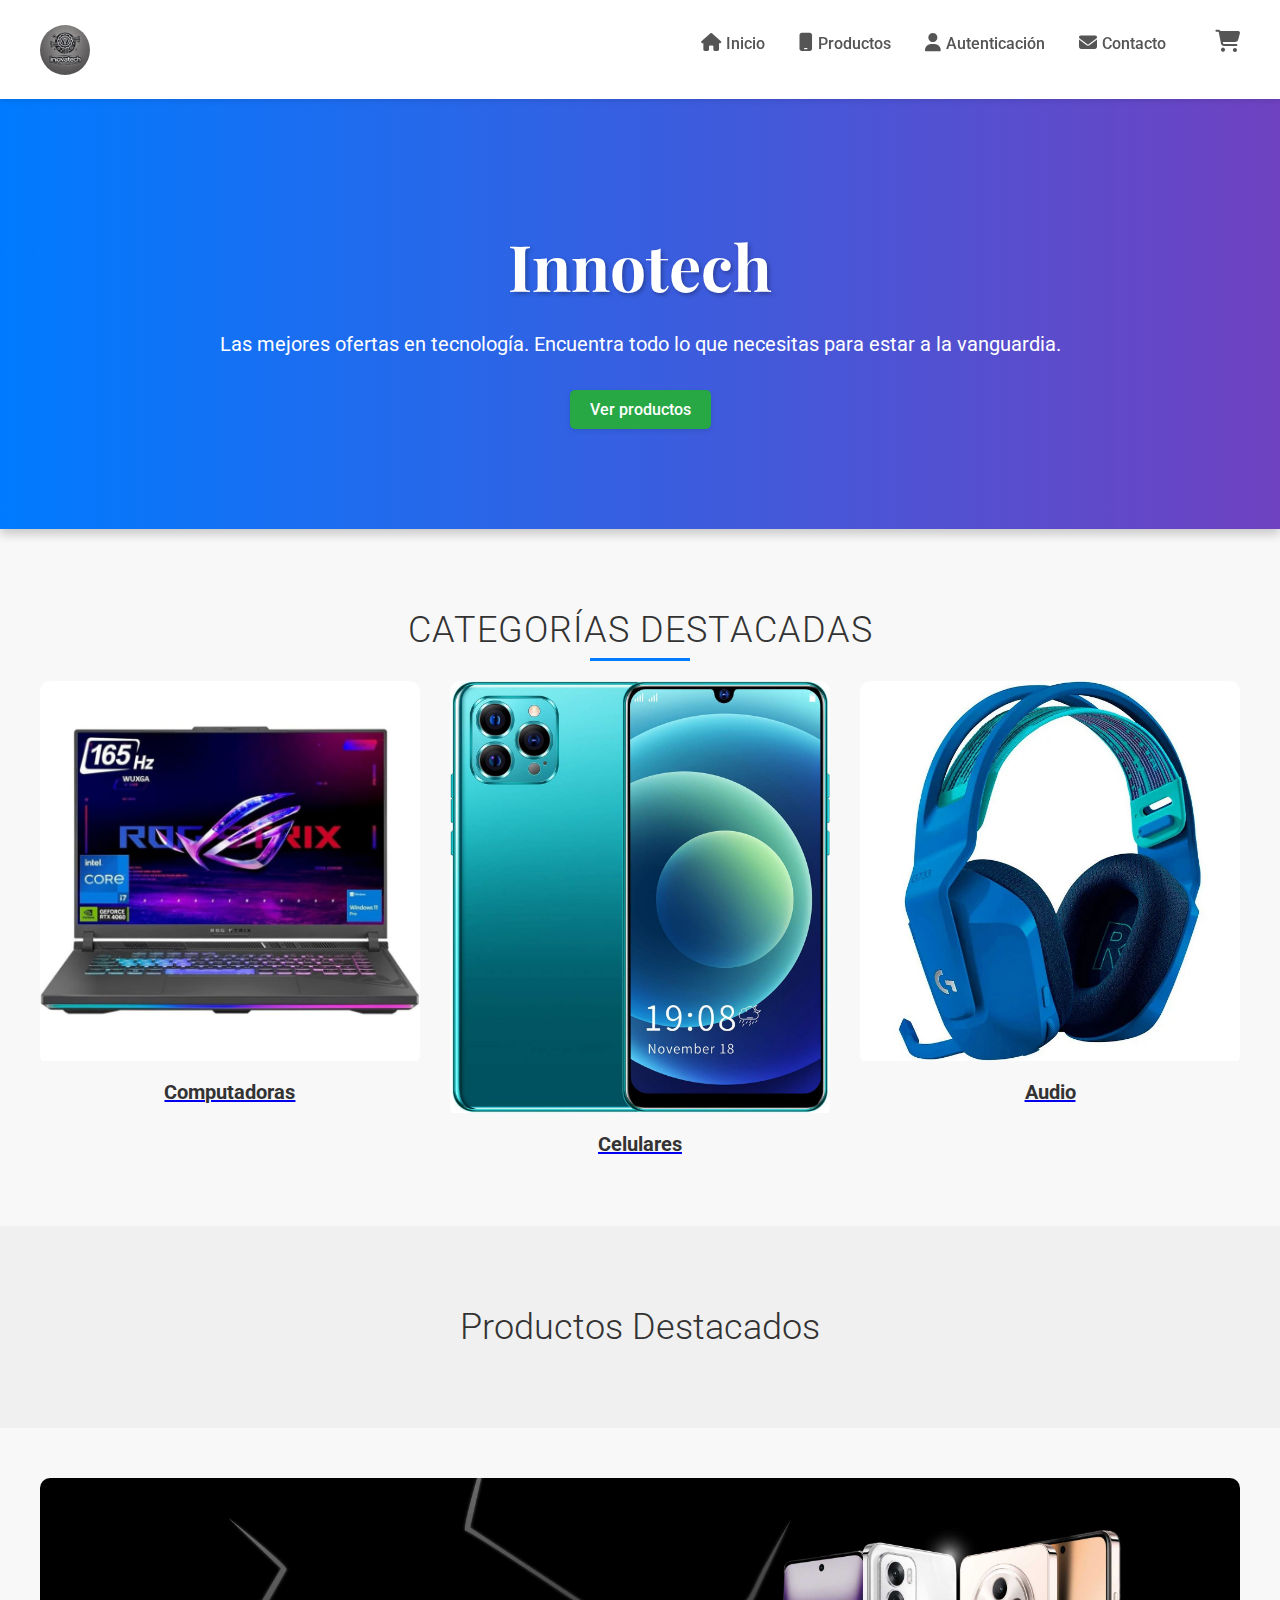
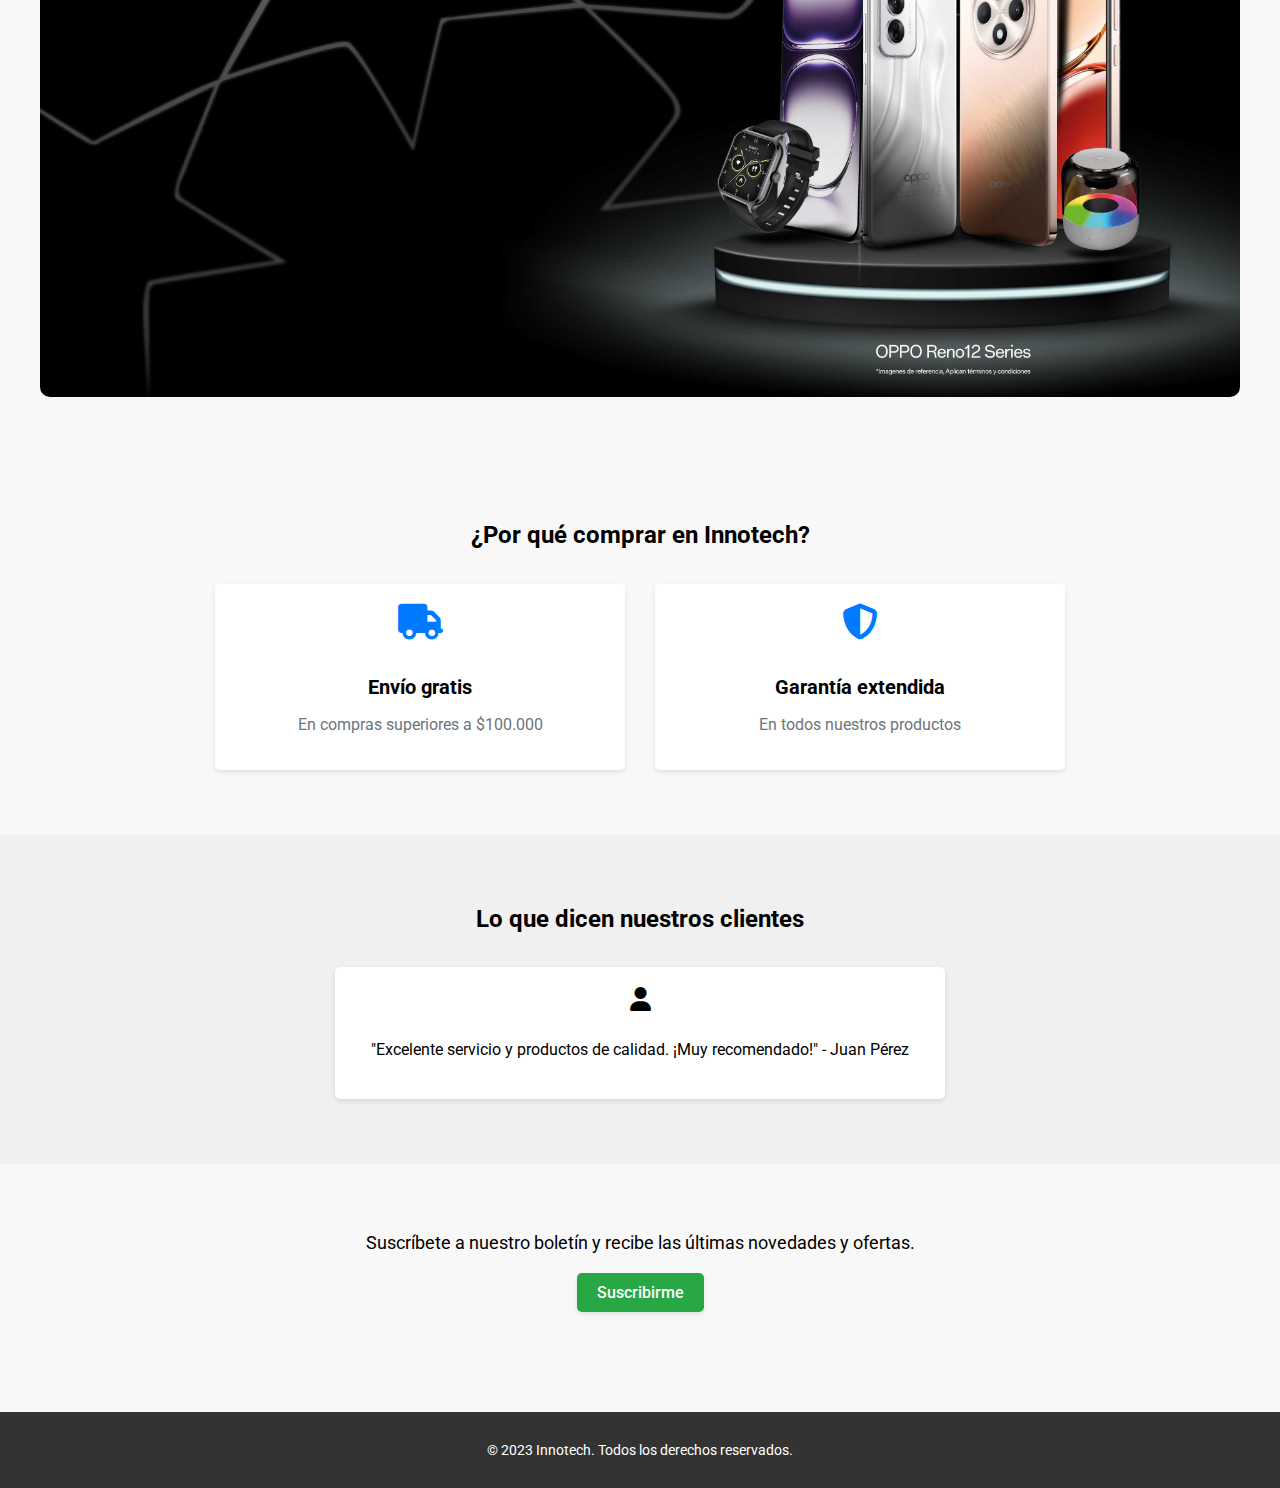
<file: PAGINA WEB/index.html>
<!DOCTYPE html>
<html lang="es">
<head>
  <meta charset="UTF-8">
  <meta name="viewport" content="width=device-width, initial-scale=1.0">
  <title>Innotech - Tienda de Tecnología</title> 
  <link rel="stylesheet" href="css/styles.css">
  <link rel="stylesheet" href="css/index.css">
  <link rel="stylesheet" href="css/responsive.css"> 
  <link href="https://fonts.googleapis.com/css2?family=Roboto:wght@300;400;700&display=swap" rel="stylesheet">
  <link rel="stylesheet" href="https://cdnjs.cloudflare.com/ajax/libs/font-awesome/6.4.0/css/all.min.css"> 
  <link href="https://fonts.googleapis.com/css2?family=Playfair+Display:wght@400;700&display=swap" rel="stylesheet"> 
</head>
<body>

<header>
  <div class="container">
    <a href="index.html" class="logo">
      <img src="img/logo.png" alt="Logo Innotech">
    </a>
    <nav>
      <ul>
        <li><a href="index.html"><i class="fas fa-home"></i> Inicio</a></li>
        <li><a href="productos.html"><i class="fas fa-mobile"></i> Productos</a></li>
        <li><a href="autenticacion.html"><i class="fas fa-user"></i> Autenticación</a></li>
        <li><a href="contacto.html"><i class="fas fa-envelope"></i> Contacto</a></li>
        <li><a href="carrito.html"><i class="fas fa-shopping-cart"></i></a></li> 
      </ul>
    </nav>
  </div>
</header>

<main>

  <section class="hero">
    <div class="container">
      <div class="hero-content">
        <h1>Innotech</h1> 
        <p>Las mejores ofertas en tecnología. Encuentra todo lo que necesitas para estar a la vanguardia.</p>
        <a href="productos.html" class="btn">Ver productos</a>
      </div>
    </div>
  </section>

  <section class="featured-categories">
    <div class="container">
      <h2>Categorías Destacadas</h2>
      <div class="category-grid">
        <a href="productos.html?categoria=computadoras" class="category">
          <div class="category-image">
            <img src="img/laptop-gamer.jpg" alt="Computadoras"> 
          </div>
          <h3>Computadoras</h3>
        </a>
        <a href="productos.html?categoria=celulares" class="category">
          <div class="category-image">
            <img src="img/smartphone.jpg" alt="Celulares"> 
          </div>
          <h3>Celulares</h3>
        </a>
        <a href="productos.html?categoria=audio" class="category">
          <div class="category-image">
            <img src="img/audifonos.jpg" alt="Audio"> 
          </div>
          <h3>Audio</h3>
        </a>
      </div>
    </div>
  </section>

  <section class="featured-products">
    <div class="container">
      <h2>Productos Destacados</h2>
      <div class="product-grid">
        </div>
    </div>
  </section>

  <section class="promotional-banner">
    <div class="container">
      <a href="#">
        <img src="img/banner-promocional.jpg" alt="Promoción especial">
      </a>
    </div>
  </section>

  <section class="beneficios">
    <div class="container">
      <h2>¿Por qué comprar en Innotech?</h2>
      <div class="beneficios-grid">
        <div class="beneficio">
          <i class="fas fa-truck"></i>
          <h3>Envío gratis</h3>
          <p>En compras superiores a $100.000</p>
        </div>
        <div class="beneficio">
          <i class="fas fa-shield-alt"></i>
          <h3>Garantía extendida</h3>
          <p>En todos nuestros productos</p>
        </div>
        </div>
    </div>
  </section>

  <section class="testimonios">
    <div class="container">
      <h2>Lo que dicen nuestros clientes</h2>
      <div class="testimonios-grid">
        <div class="testimonio">
          <i class="fas fa-user"></i> <p>"Excelente servicio y productos de calidad. ¡Muy recomendado!" - Juan Pérez</p>
        </div>
        </div>
    </div>
  </section>

  <section class="llamada-accion">
    <div class="container">
      <p>Suscríbete a nuestro boletín y recibe las últimas novedades y ofertas.</p>
      <a href="#" class="btn">Suscribirme</a>
    </div>
  </section>

</main>

<footer>
  <div class="container">
    <p>&copy; 2023 Innotech. Todos los derechos reservados.</p> 
  </div>
</footer>

<script src="js/script.js" type="module"></script>
<script src="js/carrito.js" type="module"></script>
</body>
</html>
</file>
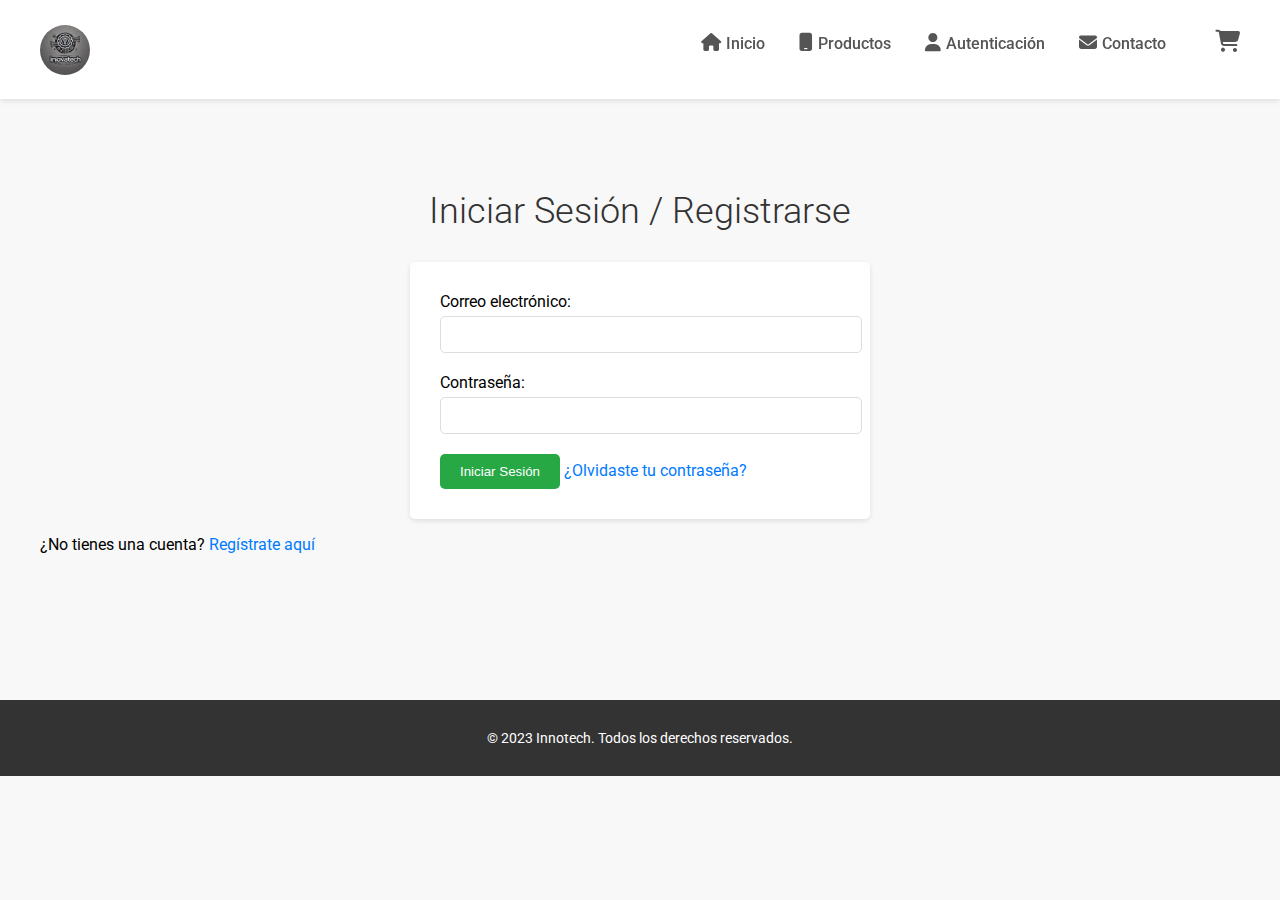
<file: PAGINA WEB/autenticacion.html>
<!DOCTYPE html>
<html lang="es">
<head>
  <meta charset="UTF-8">
  <meta name="viewport" content="width=device-width, initial-scale=1.0">
  <title>Innotech - Autenticación</title>
  <link rel="stylesheet" href="css/styles.css">
  <link rel="stylesheet" href="css/autenticacion.css">
  <link href="https://fonts.googleapis.com/css2?family=Roboto:wght@300;400;700&display=swap" rel="stylesheet">
  <link rel="stylesheet" href="https://cdnjs.cloudflare.com/ajax/libs/font-awesome/6.4.0/css/all.min.css"> 
</head>
<body>

<header>
  <div class="container">
    <a href="index.html" class="logo">
      <img src="img/logo.png" alt="Logo Innotech">
    </a>
    <nav>
      <ul>
        <li><a href="index.html"><i class="fas fa-home"></i> Inicio</a></li>
        <li><a href="productos.html"><i class="fas fa-mobile"></i> Productos</a></li>
        <li><a href="autenticacion.html"><i class="fas fa-user"></i> Autenticación</a></li>
        <li><a href="contacto.html"><i class="fas fa-envelope"></i> Contacto</a></li>
        <li><a href="carrito.html"><i class="fas fa-shopping-cart"></i></a></li> 
      </ul>
    </nav>
  </div>
</header>

<main>
  <section class="authentication">
    <div class="container">
      <h2>Iniciar Sesión / Registrarse</h2>
      <form id="authForm">
        <div>
          <label for="email">Correo electrónico:</label>
          <input type="email" id="email" name="email" required>
        </div>
        <div>
          <label for="password">Contraseña:</label>
          <input type="password" id="password" name="password" required>
        </div>
        <button type="submit">Iniciar Sesión</button>
        <a href="#" id="forgotPasswordLink">¿Olvidaste tu contraseña?</a> 
      </form>
      <p>¿No tienes una cuenta? <a href="registro.html" id="signUpLink">Regístrate aquí</a></p>
    </div>
  </section>
</main>

<footer>
  <div class="container">
    <p>&copy; 2023 Innotech. Todos los derechos reservados.</p>
  </div>
</footer>

<script src="js/autenticacion.js"></script> 
</body>
</html>
</file>
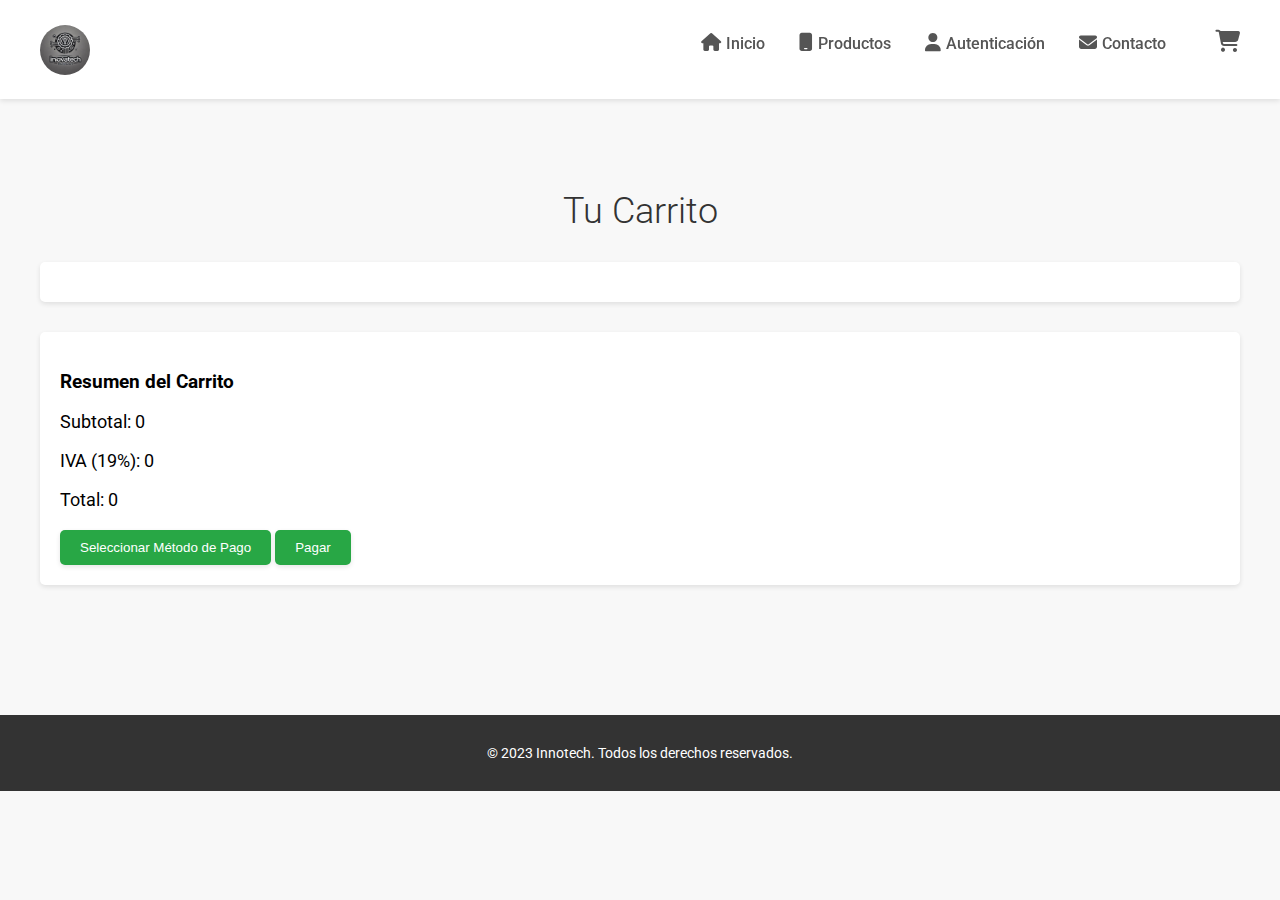
<file: PAGINA WEB/carrito.html>
<!DOCTYPE html>
<html lang="es">
<head>
  <meta charset="UTF-8">
  <meta name="viewport" content="width=device-width, initial-scale=1.0">
  <title>Innotech - Carrito</title>
  <link rel="stylesheet" href="css/styles.css">
  <link rel="stylesheet" href="css/carrito.css">
  <link rel="stylesheet" href="css/responsive.css"> 
  <link href="https://fonts.googleapis.com/css2?family=Roboto:wght@300;400;700&display=swap" rel="stylesheet">
  <link rel="stylesheet" href="https://cdnjs.cloudflare.com/ajax/libs/font-awesome/6.4.0/css/all.min.css"> 
</head>
<body>

<header>
  <div class="container">
    <a href="index.html" class="logo">
      <img src="img/logo.png" alt="Logo Innotech">
    </a>
    <nav>
      <ul>
        <li><a href="index.html"><i class="fas fa-home"></i> Inicio</a></li>
        <li><a href="productos.html"><i class="fas fa-mobile"></i> Productos</a></li>
        <li><a href="autenticacion.html"><i class="fas fa-user"></i> Autenticación</a></li>
        <li><a href="contacto.html"><i class="fas fa-envelope"></i> Contacto</a></li>
        <li><a href="carrito.html"><i class="fas fa-shopping-cart"></i></a></li> 
      </ul>
    </nav>
  </div>
</header>

<main>
  <section class="cart">
    <div class="container">
      <h2>Tu Carrito</h2>

      <div class="cart-items"> 
      </div> 

      <div class="cart-summary"> 
        <h3>Resumen del Carrito</h3>
        <p>Subtotal: <span id="cart-subtotal">0</span></p> 
        <p>IVA (19%): <span id="cart-iva">0</span></p> 
        <p>Total: <span id="cart-total">0</span></p> 

        <div id="metodosDePago" style="display: none;"> 
          <h3>Selecciona un método de pago</h3>
          <input type="checkbox" id="pagoContraEntrega" onchange="procesarPago('contraentrega')"> <label for="pagoContraEntrega">Pago contra entrega</label><br>
          <button class="btn" onclick="procesarPago('transferencia')">Pagar con transferencia</button>
          <div id="datosBancarios" style="display: none;">
            <p>Banco: [Nombre del banco]</p>
            <p>Número de cuenta: [Número de cuenta]</p>
            <p>Titular: [Nombre del titular]</p>
          </div>
          <div id="paypal-button-container"></div>
        </div>

        <!-- Añadir botón para seleccionar métodos de pago -->
        <button class="btn" onclick="mostrarMetodosDePago()">Seleccionar Método de Pago</button>
        <!-- Botón para pagar -->
        <button class="btn" onclick="procesarPago('pagar')">Pagar</button>
      </div>

    </div>
  </section>
</main>

<footer>
  <div class="container">
    <p>&copy; 2023 Innotech. Todos los derechos reservados.</p> 
  </div>
</footer>

<script src="js/script.js" type="module"></script> 
<script src="js/carrito.js" type="module"></script>
<script type="module">
  import { mostrarMetodosDePago, procesarPago } from './js/carrito.js';
  // Aquí puedes usar las funciones importadas
  window.mostrarMetodosDePago = mostrarMetodosDePago;
  window.procesarPago = procesarPago;
</script>
<script src="https://www.paypal.com/sdk/js?client-id=AZIe9Bhi6xWvT3sL2DFVt8k9k8LcAGtcEq_HPnHGKQzvyl2NJei74HHRJHkff9L92RFzLTDdxSFUuwnI&currency=USD"></script>
</body>
</html>
</file>
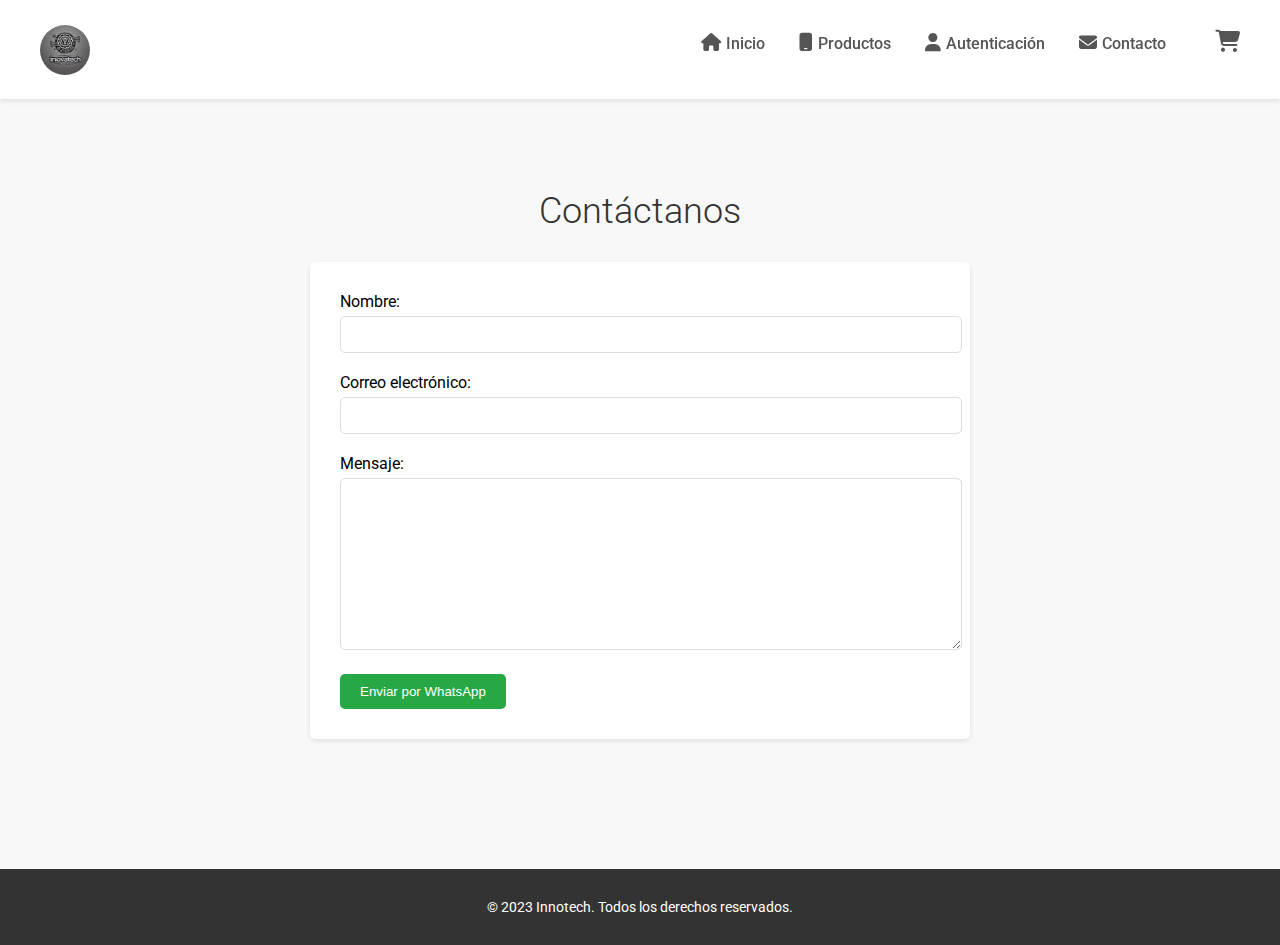
<file: PAGINA WEB/contacto.html>
<!DOCTYPE html>
<html lang="es">
<head>
  <meta charset="UTF-8">
  <meta name="viewport" content="width=device-width, initial-scale=1.0">
  <title>Innotech - Contacto</title>
  <link rel="stylesheet" href="css/styles.css">
  <link rel="stylesheet" href="css/contacto.css"> 
  <link href="https://fonts.googleapis.com/css2?family=Roboto:wght@300;400;700&display=swap" rel="stylesheet">
  <link rel="stylesheet" href="https://cdnjs.cloudflare.com/ajax/libs/font-awesome/6.4.0/css/all.min.css"> 
</head>
<body>

<header>
  <div class="container">
    <a href="index.html" class="logo">
      <img src="img/logo.png" alt="Logo Innotech">
    </a>
    <nav>
      <ul>
        <li><a href="index.html"><i class="fas fa-home"></i> Inicio</a></li>
        <li><a href="productos.html"><i class="fas fa-mobile"></i> Productos</a></li>
        <li><a href="autenticacion.html"><i class="fas fa-user"></i> Autenticación</a></li>
        <li><a href="contacto.html"><i class="fas fa-envelope"></i> Contacto</a></li>
        <li><a href="carrito.html"><i class="fas fa-shopping-cart"></i></a></li> 
      </ul>
    </nav>
  </div>
</header>

<main>
  <section class="contact">
    <div class="container">
      <h2>Contáctanos</h2>
      <form id="contactForm">
        <div>
          <label for="nombre">Nombre:</label>
          <input type="text" id="nombre" name="nombre" required>
        </div>
        <div>
          <label for="email">Correo electrónico:</label>
          <input type="email" id="email" name="email" required>
        </div>
        <div>
          <label for="mensaje">Mensaje:</label>
          <textarea id="mensaje" name="mensaje" required></textarea>
        </div>
        <button type="button" id="whatsappButton">Enviar por WhatsApp</button> 
      </form>
    </div>
  </section>
</main>

<footer>
  <div class="container">
    <p>&copy; 2023 Innotech. Todos los derechos reservados.</p> 
  </div>
</footer>

<script src="js/contacto.js"></script>
</body>
</html>
</file>
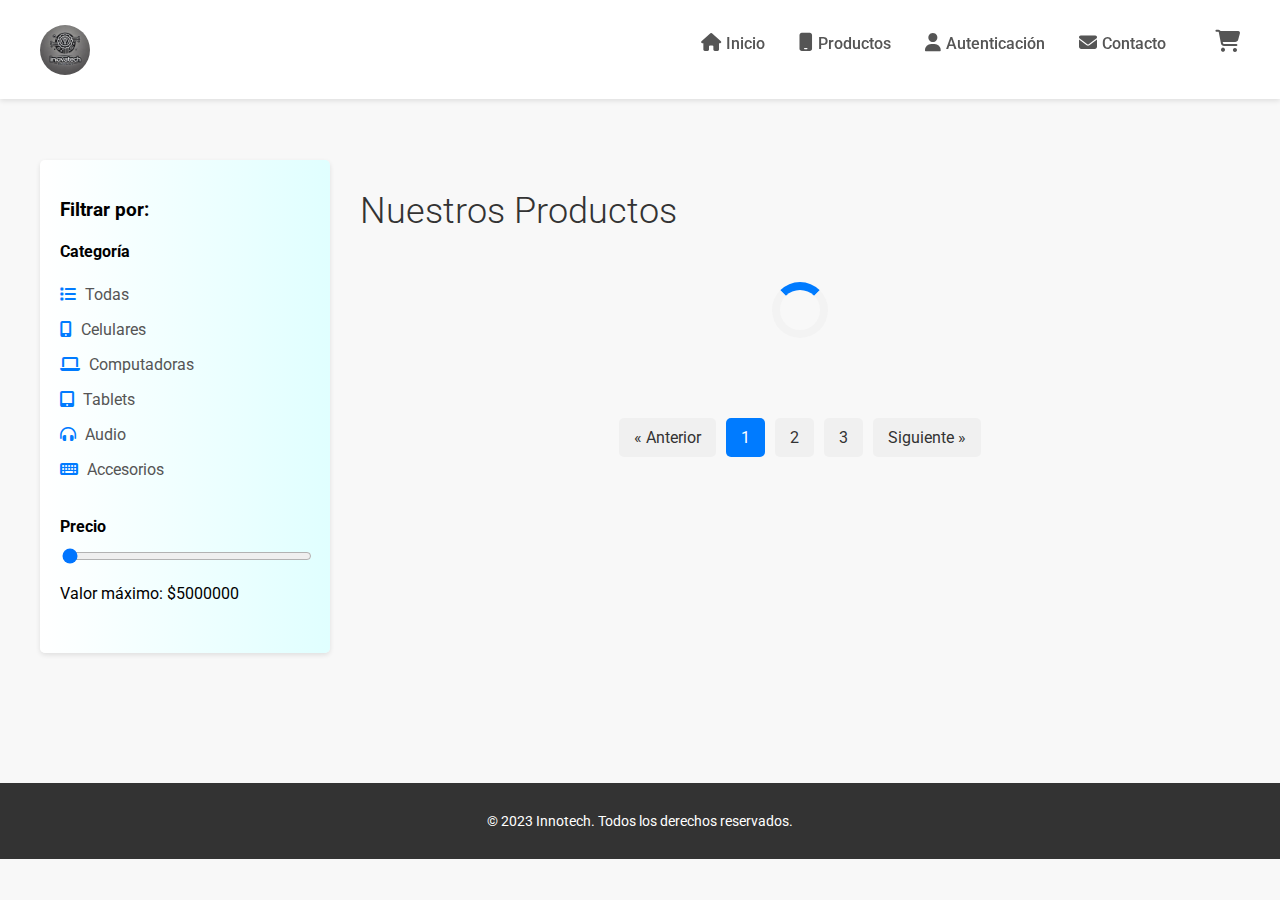
<file: PAGINA WEB/productos.html>
<!DOCTYPE html>
<html lang="es">
<head>
  <meta charset="UTF-8">
  <meta name="viewport" content="width=device-width, initial-scale=1.0">
  <title>Innotech - Productos</title>
  <link rel="stylesheet" href="css/styles.css">
  <link rel="stylesheet" href="css/productos.css"> 
  <link rel="stylesheet" href="css/responsive.css"> 
  <link href="https://fonts.googleapis.com/css2?family=Roboto:wght@300;400;700&display=swap" rel="stylesheet">
  <link rel="stylesheet" href="https://cdnjs.cloudflare.com/ajax/libs/font-awesome/6.4.0/css/all.min.css"> 
</head>
<body>

<header>
  <div class="container">
    <a href="index.html" class="logo">
      <img src="img/logo.png" alt="Logo Innotech">
    </a>
    <nav>
      <ul>
        <li><a href="index.html"><i class="fas fa-home"></i> Inicio</a></li>
        <li><a href="productos.html"><i class="fas fa-mobile"></i> Productos</a></li>
        <li><a href="autenticacion.html"><i class="fas fa-user"></i> Autenticación</a></li>
        <li><a href="contacto.html"><i class="fas fa-envelope"></i> Contacto</a></li>
        <li><a href="carrito.html"><i class="fas fa-shopping-cart"></i></a></li> 
      </ul>
    </nav>
  </div>
</header>

<main>
  <section class="products">
    <div class="container">
      <div class="products-content"> 

        <aside class="filters"> 
          <h3>Filtrar por:</h3>
          <div class="filter-category">
            <h4>Categoría</h4>
            <ul>
              <li><a href="#" onclick="filtrarPorCategoria('Todas')"><i class="fas fa-list"></i> Todas</a></li> 
              <li><a href="#" onclick="filtrarPorCategoria('Celulares')"><i class="fas fa-mobile-alt"></i> Celulares</a></li>
              <li><a href="#" onclick="filtrarPorCategoria('Computadoras')"><i class="fas fa-laptop"></i> Computadoras</a></li>
              <li><a href="#" onclick="filtrarPorCategoria('Tablets')"><i class="fas fa-tablet-alt"></i> Tablets</a></li>
              <li><a href="#" onclick="filtrarPorCategoria('Audio')"><i class="fas fa-headphones-alt"></i> Audio</a></li>
              <li><a href="#" onclick="filtrarPorCategoria('Accesorios')"><i class="fas fa-keyboard"></i> Accesorios</a></li> 
            </ul>
          </div>
          <div class="filter-price">
            <h4>Precio</h4>
            <input type="range" min="0" max="5000000" value="0" class="price-range" oninput="filtrarPorPrecio(this.value)">
            <p>Valor máximo: $<span class="max-price">5000000</span></p>
          </div>
        </aside>

        <div class="products-grid-area"> 
          <h2>Nuestros Productos</h2>

          <div class="loading"> 
            <div class="loading-spinner"></div> 
          </div>

          <div class="product-grid">
            </div> 

          <div class="pagination">
            <a href="#" class="prev-page" onclick="mostrarPagina('Anterior')">&laquo; Anterior</a>
            <a href="#" class="active" onclick="mostrarPagina('1')">1</a>
            <a href="#" onclick="mostrarPagina('2')">2</a>
            <a href="#" onclick="mostrarPagina('3')">3</a>
            <a href="#" class="next-page" onclick="mostrarPagina('Siguiente')">Siguiente &raquo;</a>
          </div>
        </div> 

      </div>
    </div>
  </section>
</main>

<footer>
  <div class="container">
    <p>&copy; 2023 Innotech. Todos los derechos reservados.</p> 
  </div>
</footer>

<script src="js/script.js" type="module"></script>
</body>
</html>
</file>
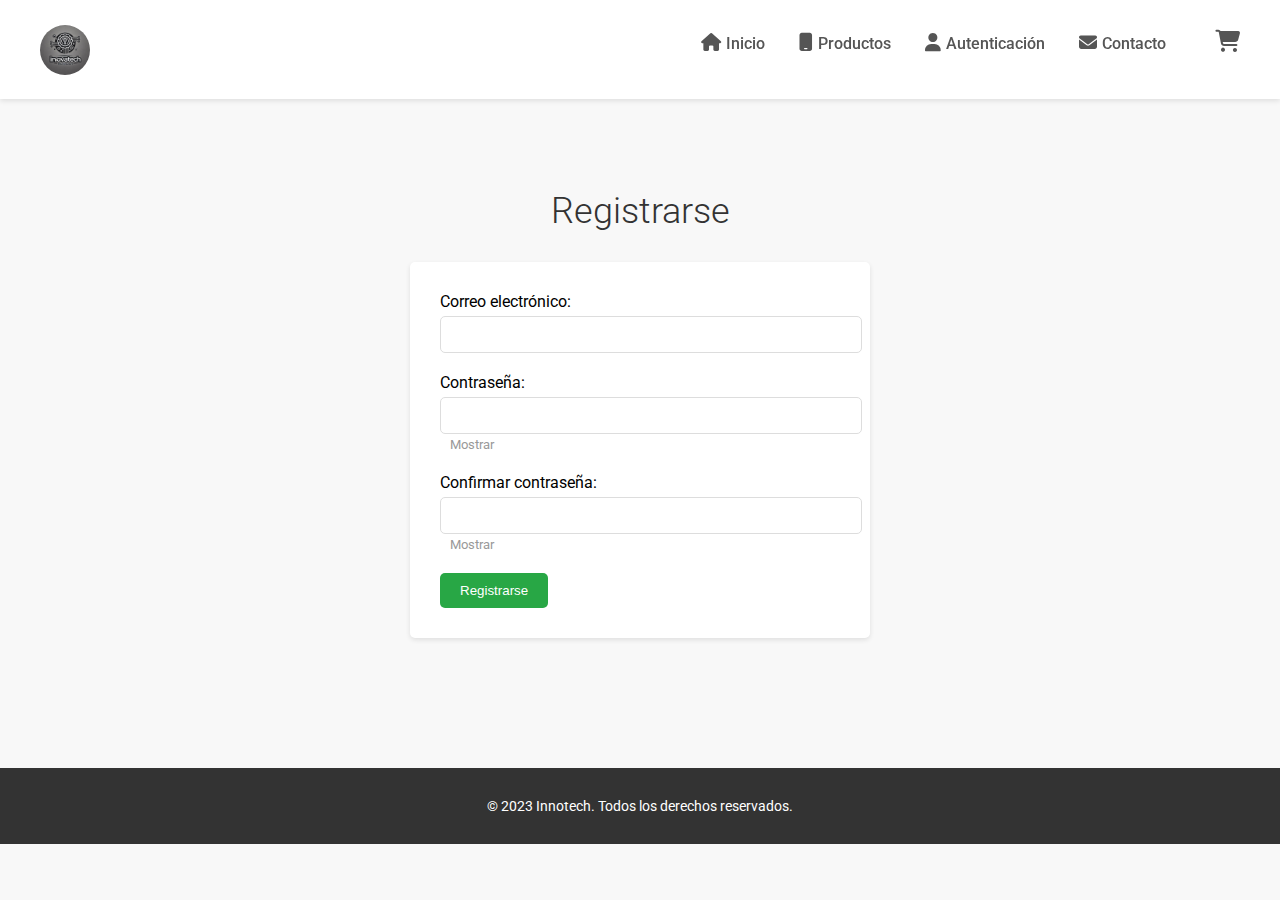
<file: PAGINA WEB/registro.html>
<!DOCTYPE html>
<html lang="es">
<head>
  <meta charset="UTF-8">
  <meta name="viewport" content="width=device-width, initial-scale=1.0">
  <title>Innotech - Registro</title>
  <link rel="stylesheet" href="css/styles.css">  
  <link href="https://fonts.googleapis.com/css2?family=Roboto:wght@300;400;700&display=swap" rel="stylesheet">
  <link rel="stylesheet" href="https://cdnjs.cloudflare.com/ajax/libs/font-awesome/6.4.0/css/all.min.css"> 
  <style>
    .registration {
      padding: 80px 0;
    }

    .registration h2 {
      text-align: center;
      font-size: 36px;
      font-weight: 300;
      margin-bottom: 30px;
      color: #333;
    }

    .registration form {
      max-width: 400px;
      margin: 0 auto;
      background-color: #fff;
      padding: 30px;
      border-radius: 5px;
      box-shadow: 0 2px 5px rgba(0, 0, 0, 0.1);
    }

    .registration form div {
      margin-bottom: 20px;
    }

    .registration label {
      display: block;
      margin-bottom: 5px;
    }

    .registration input[type="email"],
    .registration input[type="password"] {
      width: 100%;
      padding: 10px;
      border: 1px solid #ddd;
      border-radius: 5px;
    }

    .registration button[type="submit"] {
      background-color: var(--color-accent);
      color: #fff;
      padding: 10px 20px;
      border: none;
      border-radius: 5px;
      cursor: pointer;
      transition: background-color 0.3s ease;
    }

    .registration button[type="submit"]:hover {
      background-color: #218838;
    }

    .registration a {
      color: var(--color-primary);
      text-decoration: none;
    }

    .registration a:hover {
      text-decoration: underline;
    }

    /* Estilos para el botón de "ver contraseña" */
    #showPassword,
    #showConfirmPassword {
      cursor: pointer;
      font-size: 0.8em;
      color: #999;
      margin-left: 10px;
    }

    #showPassword:hover,
    #showConfirmPassword:hover {
      text-decoration: underline;
    }
  </style>
</head>
<body>

<header>
  <div class="container">
    <a href="index.html" class="logo">
      <img src="img/logo.png" alt="Logo Innotech">
    </a>
    <nav>
      <ul>
        <li><a href="index.html"><i class="fas fa-home"></i> Inicio</a></li>
        <li><a href="productos.html"><i class="fas fa-mobile"></i> Productos</a></li>
        <li><a href="autenticacion.html"><i class="fas fa-user"></i> Autenticación</a></li>
        <li><a href="contacto.html"><i class="fas fa-envelope"></i> Contacto</a></li>
        <li><a href="carrito.html"><i class="fas fa-shopping-cart"></i></a></li> 
      </ul>
    </nav>
  </div>
</header>

<main>
  <section class="registration">
    <div class="container">
      <h2>Registrarse</h2>
      <form id="registrationForm">
        <div>
          <label for="email">Correo electrónico:</label>
          <input type="email" id="email" name="email" required>
        </div>
        <div>
          <label for="password">Contraseña:</label>
          <input type="password" id="password" name="password" required>
          <span id="showPassword">Mostrar</span>
        </div>
        <div>
          <label for="confirmPassword">Confirmar contraseña:</label>
          <input type="password" id="confirmPassword" name="confirmPassword" required>
          <span id="showConfirmPassword">Mostrar</span>
        </div>
        <button type="submit">Registrarse</button>
      </form>
    </div>
  </section>
</main>

<footer>
  <div class="container">
    <p>&copy; 2023 Innotech. Todos los derechos reservados.</p>
  </div>
</footer>

<script src="js/registro.js"></script> 
</body>
</html>
</file>
<file: PAGINA WEB/css/styles.css>
/* Estilos generales */
body {
    font-family: 'Roboto', sans-serif;
    margin: 0;
    background-color: #f8f8f8;
    margin-top: 80px; /* Espacio para el header fijo */
  }
  
  .container {
    max-width: 1200px;
    margin: 0 auto;
    padding: 0 20px;
  }
  
  /* Variables CSS */
  :root {
    --color-primary: #007bff;
    --color-secondary: #6c757d;
    --color-accent: #28a745;
    --color-accent-light: #00bfff; /* Azul claro */
  }
  
  /* Estilos del header */
  header {
    background-color: #fff;
    padding: 20px 0;
    box-shadow: 0 2px 5px rgba(0, 0, 0, 0.1);
    position: fixed; /* Header fijo */
    top: 0;
    left: 0;
    width: 100%;
    z-index: 100; 
  }
  
  .logo {
    float: left;
    margin-top: 5px;
  }
  
  .logo img {
    width: 50px;
    height: 50px;
    border-radius: 50%;
    object-fit: cover;
  }
  
  nav {
    float: right;
    margin-top: 10px;
  }
  
  nav ul {
    list-style: none;
    margin: 0;
    padding: 0;
  }
  
  nav li {
    display: inline-block;
    margin-left: 30px;
  }
  
  nav a {
    text-decoration: none;
    color: #555;
    font-weight: 500;
    transition: color 0.3s ease;
    display: flex; /* Alinear icono y texto en horizontal */
    align-items: center; /* Centrar verticalmente el icono y el texto */
  }
  
  nav a:hover {
    color: var(--color-primary);
  }
  
  nav a i {
    margin-right: 5px;
    font-size: 18px;
    color: #555;
  }
  
  nav ul li:last-child a {
    margin-left: 15px;
  }
  
  nav ul li:last-child a i {
    font-size: 22px;
    margin-right: 0;
  }
  
  /* Estilos del footer */
  footer {
    background-color: #333;
    color: #fff;
    text-align: center;
    padding: 30px 0;
    margin-top: 50px;
  }
  
  footer p {
    margin: 0;
    font-size: 14px;
  }
  
  /* Botón */
  .btn {
    display: inline-block;
    padding: 10px 20px;
    background-color: var(--color-accent);
    color: #fff;
    text-decoration: none;
    border-radius: 5px;
    font-weight: 500;
    transition: all 0.3s ease;
    box-shadow: 0px 2px 5px rgba(0, 0, 0, 0.1);
  }
  
  .btn:hover {
    background-color: #218838;
    transform: scale(1.05);
  }
</file>
<file: PAGINA WEB/css/index.css>
/* Hero Section */
.hero {
    background: linear-gradient(to right, #007bff, #6f42c1); 
    padding: 100px 0;
    text-align: center;
    box-shadow: 0px 5px 10px rgba(0, 0, 0, 0.2); 
  }
  
  .hero h1 {
    font-family: 'Playfair Display', serif;
    font-size: 64px;
    font-weight: 700;
    color: #fff; 
    text-shadow: 2px 2px 4px rgba(0, 0, 0, 0.3);
    margin-bottom: 20px;
    animation: slideInFromLeft 1s ease-out; 
  }
  
  @keyframes slideInFromLeft {
    0% {
      transform: translateX(-100%);
      opacity: 0;
    }
    100% {
      transform: translateX(0);
      opacity: 1;
    }
  }
  
  .hero p {
    font-size: 20px;
    font-weight: 400;
    line-height: 1.6;
    color: #fff; 
    margin-bottom: 30px;
  }
  
  /* Categorías destacadas */
  .featured-categories {
    padding: 50px 0;
  }
  
  .featured-categories h2 {
    text-align: center;
    font-size: 36px;
    font-weight: 300;
    margin-bottom: 30px;
    color: #333;
    text-transform: uppercase;
    letter-spacing: 1px;
    position: relative; 
  }
  
  .featured-categories h2::after { 
    content: "";
    display: block;
    width: 100px;
    height: 3px;
    background-color: var(--color-primary);
    margin: 20px auto 0; 
    position: absolute; 
    bottom: -10px; 
    left: 50%;
    transform: translateX(-50%);
  }
  
  .category-grid {
    display: flex;
    justify-content: space-between;
  }
  
  .category {
    text-align: center;
    width: calc(33.33% - 20px); 
    transition: transform 0.3s ease; 
  }
  
  .category:hover {
    transform: translateY(-5px); 
  }
  
  .category-image {
    overflow: hidden;
    border-radius: 10px;
  }
  
  .category img {
    width: 100%;
    height: auto;
    transition: transform 0.3s ease; 
  }
  
  .category:hover img {
    transform: scale(1.1); 
  }
  
  .category h3 {
    margin-top: 15px;
    font-size: 20px;
    color: #333;
  }
  
  /* Productos destacados */
  .featured-products {
    padding: 50px 0;
    background-color: #f0f0f0; 
  }
  
  .featured-products h2 {
    text-align: center;
    font-size: 36px;
    font-weight: 300;
    margin-bottom: 30px;
    color: #333;
  }
  
  /* Banner promocional */
  .promotional-banner {
    padding: 50px 0;
  }
  
  .promotional-banner img {
    width: 100%;
    height: auto;
    border-radius: 10px;
  }
  
  /* Beneficios */
  .beneficios {
    padding: 50px 0;
    text-align: center; 
  }
  
  .beneficios-grid {
    display: flex;
    justify-content: center; 
    flex-wrap: wrap; 
  }
  
  .beneficio {
    width: calc(33.33% - 30px); 
    margin: 15px; 
    padding: 20px;
    background-color: #fff;
    border-radius: 5px;
    box-shadow: 0 2px 5px rgba(0, 0, 0, 0.1);
  }
  
  .beneficio i {
    font-size: 36px; 
    color: var(--color-primary); 
    margin-bottom: 15px; 
  }
  
  .beneficio h3 {
    font-size: 20px;
    margin-bottom: 10px;
  }
  
  .beneficio p {
    font-size: 16px;
    color: var(--color-secondary); 
  }
  
  /* Testimonios */
  .testimonios {
    padding: 50px 0;
    background-color: #f0f0f0; 
    text-align: center; 
  }
  
  .testimonios-grid {
    display: flex;
    justify-content: center; 
    flex-wrap: wrap; 
  }
  
  .testimonio {
    width: calc(50% - 30px); 
    margin: 15px;
    padding: 20px;
    background-color: #fff;
    border-radius: 5px;
    box-shadow: 0 2px 5px rgba(0, 0, 0, 0.1);
  }
  
  .testimonio i { 
    font-size: 24px;
    margin-bottom: 10px;
  }
  
  .testimonio p {
    font-size: 16px;
    line-height: 1.6;
  }
  
  /* Llamada a la acción */
  .llamada-accion {
    padding: 50px 0;
    text-align: center;
  }
  
  .llamada-accion p {
    font-size: 18px;
    margin-bottom: 20px;
  }
</file>
<file: PAGINA WEB/css/responsive.css>
/* ... otros media queries ... */

@media (min-width: 992px) { /* Pantallas grandes (escritorio) */
    .product-grid {
      grid-template-columns: repeat(3, 1fr); /* 3 columnas */
    }
  }
  
  @media (max-width: 991px) { /* Pantallas pequeñas (tablets y móviles) */
    .product-grid {
      grid-template-columns: repeat(2, 1fr); /* 2 columnas */
    }
  }
</file>
<file: PAGINA WEB/css/autenticacion.css>
.authentication {
  padding: 80px 0;
}

.authentication h2 {
  text-align: center;
  font-size: 36px;
  font-weight: 300;
  margin-bottom: 30px;
  color: #333;
}

.authentication form {
  max-width: 400px;
  margin: 0 auto;
  background-color: #fff;
  padding: 30px;
  border-radius: 5px;
  box-shadow: 0 2px 5px rgba(0, 0, 0, 0.1);
}

.authentication form div {
  margin-bottom: 20px;
}

.authentication label {
  display: block;
  margin-bottom: 5px;
}

.authentication input[type="email"],
.authentication input[type="password"] {
  width: 100%;
  padding: 10px;
  border: 1px solid #ddd;
  border-radius: 5px;
}

.authentication button[type="submit"] {
  background-color: var(--color-accent);
  color: #fff;
  padding: 10px 20px;
  border: none;
  border-radius: 5px;
  cursor: pointer;
  transition: background-color 0.3s ease;
}

.authentication button[type="submit"]:hover {
  background-color: #218838;
}

.authentication a {
  color: var(--color-primary);
  text-decoration: none;
}

.authentication a:hover {
  text-decoration: underline;
}

/* Estilos para el botón de "ver contraseña" */
#showPassword {
  cursor: pointer;
  font-size: 0.8em;
  color: #999;
  margin-left: 10px;
}

#showPassword:hover {
  text-decoration: underline;
}
</file>
<file: PAGINA WEB/css/carrito.css>
/* Estilos para la página del carrito */

.cart {
  padding: 80px 0;
}

.cart h2 {
  text-align: center;
  font-size: 36px;
  font-weight: 300;
  margin-bottom: 30px;
  color: #333;
}

.cart-items {
  background-color: #fff;
  padding: 20px;
  border-radius: 5px;
  box-shadow: 0 2px 5px rgba(0, 0, 0, 0.1);
}

.cart-item {
  display: flex;
  align-items: flex-start; /* Alinea los elementos al inicio */
  margin-bottom: 20px;
  border-bottom: 1px solid #eee; /* Agrega una línea divisoria entre los productos */
  padding-bottom: 20px; 
}

.cart-item img {
  width: 80px;
  height: 80px;
  object-fit: cover;
  margin-right: 20px;
  border-radius: 5px; /* Agrega bordes redondeados a la imagen */
}

.cart-item-details {
  flex: 1; /* Permite que los detalles ocupen el espacio restante */
}

.cart-item-details h3 {
  margin: 0 0 5px 0;
  font-size: 20px; /* Ajusta el tamaño del título del producto */
}

.cart-item-details p {
  margin: 0 0 10px 0; /* Ajusta el espaciado entre los párrafos */
}

.cart-item-details .price {
  font-weight: bold;
  font-size: 18px; /* Ajusta el tamaño del precio */
  margin-bottom: 5px;
}

.cart-item-details .old-price { 
  text-decoration: line-through;
  margin-right: 10px;
  color: #999; /* Cambia el color del precio anterior */
  font-size: 16px; /* Ajusta el tamaño del precio anterior */
}

.cart-summary {
  margin-top: 30px;
  background-color: #fff;
  padding: 20px;
  border-radius: 5px;
  box-shadow: 0 2px 5px rgba(0, 0, 0, 0.1);
}

.cart-summary h3 {
  margin-bottom: 10px;
}

.cart-summary p {
  font-size: 18px;
  margin-bottom: 10px;
}

.cart-summary button {
  background-color: var(--color-accent);
  color: #fff;
  padding: 10px 20px;
  border: none;
  border-radius: 5px;
  cursor: pointer;
  transition: background-color 0.3s ease;
  margin-top: 10px; /* Agrega un margen superior al botón */
}

.cart-summary button:hover {
  background-color: #218838;
}

.cart-summary label {
  margin-left: 5px; /* Agrega un margen a la izquierda de la etiqueta */
}
</file>
<file: PAGINA WEB/css/contacto.css>
.contact {
  padding: 80px 0;
}

.contact h2 {
  text-align: center;
  font-size: 36px;
  font-weight: 300;
  margin-bottom: 30px;
  color: #333;
}

.contact form {
  max-width: 600px;
  margin: 0 auto;
  background-color: #fff;
  padding: 30px;
  border-radius: 5px;
  box-shadow: 0 2px 5px rgba(0, 0, 0, 0.1);
}

.contact form div {
  margin-bottom: 20px;
}

.contact label {
  display: block;
  margin-bottom: 5px;
}

.contact input[type="text"],
.contact input[type="email"],
.contact textarea {
  width: 100%;
  padding: 10px;
  border: 1px solid #ddd;
  border-radius: 5px;
}

.contact textarea {
  height: 150px;
}

.contact button[type="button"] { /* Cambiado a type="button" */
  background-color: var(--color-accent);
  color: #fff;
  padding: 10px 20px;
  border: none;
  border-radius: 5px;
  cursor: pointer;
  transition: background-color 0.3s ease;
}

.contact button[type="button"]:hover {
  background-color: #218838;
}
</file>
<file: PAGINA WEB/css/productos.css>
/* Estilos para la sección de productos */
.products {
    padding: 80px 0;
  }
  
  .products-content {
    display: flex;
    gap: 30px;
  }
  
  .filters {
    width: 250px;
    background-color: #fff;
    padding: 20px;
    border-radius: 5px;
    box-shadow: 0 2px 5px rgba(0, 0, 0, 0.1);
    background: linear-gradient(to right, #fff, #e0ffff);
    /* Degradado blanco a azul muy claro */
  }
  
  .filters h3 {
    margin-bottom: 20px;
  }
  
  .filter-category,
  .filter-price {
    margin-bottom: 30px;
  }
  
  .filter-category h4,
  .filter-price h4 {
    margin-bottom: 10px;
  }
  
  .filter-category ul {
    list-style: none;
    padding: 0;
  }
  
  .filter-category li a {
    display: block;
    padding: 8px 0;
    text-decoration: none;
    color: #555;
    transition: color 0.3s ease;
  }
  
  .filter-category li a:hover {
    color: var(--color-primary);
  }
  
  .filter-category li a i {
    /* Iconos en los filtros */
    color: var(--color-primary);
    margin-right: 5px;
  }
  
  .price-range {
    width: 100%;
  }
  
  .products-grid-area {
    flex-grow: 1;
  }
  
  .products-grid-area h2 {
    text-align: left;
    font-size: 36px;
    font-weight: 300;
    margin-bottom: 30px;
    color: #333;
  }
  
  .product-grid {
    display: grid;
    grid-template-columns: repeat(auto-fit, minmax(300px, 1fr));
    grid-gap: 20px;
  }
  
  /* Efecto de flip en las tarjetas de productos */
  .product-card {
    position: relative;
    width: 100%;
    height: 350px;
    transition: transform 0.8s;
    transform-style: preserve-3d;
  }
  
  .product:hover .product-card {
    transform: rotateY(180deg);
  }
  
  .product-card-front,
  .product-card-back {
    position: absolute;
    width: 100%;
    height: 100%;
    backface-visibility: hidden;
  }
  
  .product-card-back {
    transform: rotateY(180deg);
    background-color: #f0f0f0;
    display: flex;
    flex-direction: column;
    justify-content: center;
    align-items: center;
    padding: 20px;
  }
  
  .product-card-front {
    display: flex;
    flex-direction: column;
    justify-content: center;
    align-items: center;
  }
  
  .product-card-front img {
    max-width: 80%;
    height: auto;
    margin-bottom: 15px;
  }
  
  .product-card-front h3 {
    font-size: 20px;
  }
  
  /* Efecto de zoom en las imágenes (requiere JavaScript) */
  .product img {
    max-width: 100%;
    height: auto;
    margin-bottom: 15px;
    transition: transform 0.3s ease;
  }
  
  .product img:hover {
    transform: scale(1.1);
  }
  
  /* Efecto de carga (con animación CSS) */
  .loading {
    border: 8px solid #f3f3f3;
    border-radius: 50%;
    border-top: 8px solid var(--color-primary);
    width: 40px;
    height: 40px;
    animation: spin 2s linear infinite;
    margin: 50px auto;
  }
  
  @keyframes spin {
    0% {
      transform: rotate(0deg);
    }
    100% {
      transform: rotate(360deg);
    }
  }
  
  .product {
    background-color: #fff;
    padding: 20px;
    border-radius: 5px;
    box-shadow: 0 2px 5px rgba(0, 0, 0, 0.1);
    text-align: center;
    transition: transform 0.3s ease;
    background: linear-gradient(to bottom, #fff, #f5f5f5);
    /* Degradado blanco a gris claro */
    border: 1px solid #e0ffff;
    /* Borde azul muy claro */
  }
  
  .product:hover {
    transform: translateY(-5px);
  }
  
  .product img {
    max-width: 100%;
    height: auto;
    margin-bottom: 15px;
  }
  
  .product h3 {
    font-size: 20px;
    margin-bottom: 10px;
  }
  
  .product p {
    font-size: 16px;
    color: #555;
    margin-bottom: 15px;
  }
  
  .product .price {
    font-size: 18px;
    font-weight: bold;
    margin-bottom: 15px;
  }
  
  .product .old-price {
    text-decoration: line-through;
    color: #999;
    margin-right: 10px;
  }
  
  /* Paginación */
  .pagination {
    display: flex;
    justify-content: center;
    align-items: center;
    margin-top: 30px;
  }
  
  .pagination a {
    display: inline-block;
    padding: 10px 15px;
    margin: 0 5px;
    background-color: #f0f0f0;
    color: #333;
    text-decoration: none;
    border-radius: 5px;
    transition: background-color 0.3s ease;
  }
  
  .pagination a:hover {
    background-color: var(--color-accent-light);
    /* Azul claro */
  }
  
  .pagination .active {
    background-color: var(--color-primary);
    color: #fff;
  }
</file>
